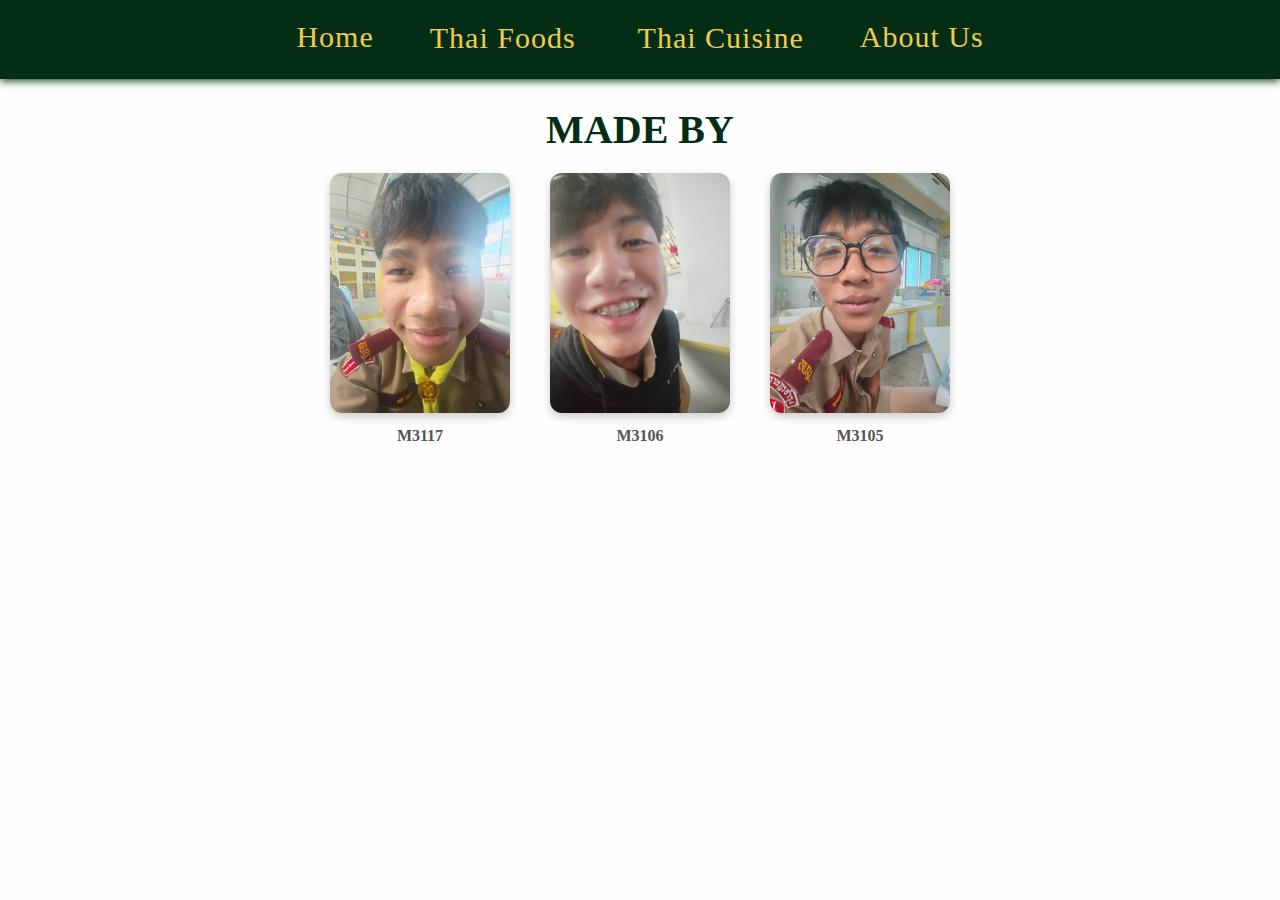
<file: About.html>
<!DOCTYPE html>
<html lang="en">
<head>
    <meta charset="UTF-8">
    <meta name="viewport" content="width=device-width, initial-scale=1.0">
    <title>About Us</title>
    <link rel="stylesheet" href="Thai food.css">
</head>
<body>

    <!-- Navigation -->
    <nav>
        <ul>
            <li><a href="index.html">Home</a></li>
            
            <div class="dropdown">
                <button class="dropbtn">Thai Foods</button>
                <div class="dropdown-content">
                    <a href="desserts.html">Thai Desserts</a>
                    <a href="Regional food.html">Regional Food</a>
                    <a href="street.html">Street Food</a>
                    <a href="ingredient.html">Thai Ingredients</a>
                    <a href="sauce.html">Thai Sauce</a>
                </div>
            </div>

            <div class="dropdown">
                <button class="dropbtn">Thai Cuisine</button>
                <div class="dropdown-content">
                    <a href="famous res.html">Famous Restaurants in Thailand</a>
                    <a href="streetspot.html">Street Food Spots</a>
                    <a href="abroad.html">Thai Restaurants Abroad</a>
                    <a href="famous chef.html">Famous Thai Chefs</a>
                    <a href="events.html">Events</a>
                </div>
            </div>

            <li><a href="About.html">About Us</a></li>
        </ul>
    </nav>

    <!-- Content -->
    <section class="content-about">
        <h1>Made By</h1>
        <div class="gallery">
            <div class="col">
                <img src="ton.jpg" alt="Ton">
                <p>M3117</p>
            </div>
            <div class="col">
                <img src="nut.jpg" alt="Nut">
                <p>M3106</p>
            </div>
            <div class="col">
                <img src="sun.jpg" alt="Sun">
                <p>M3105</p>
            </div>
        </div>
    </section>

</body>
</html>
</file>
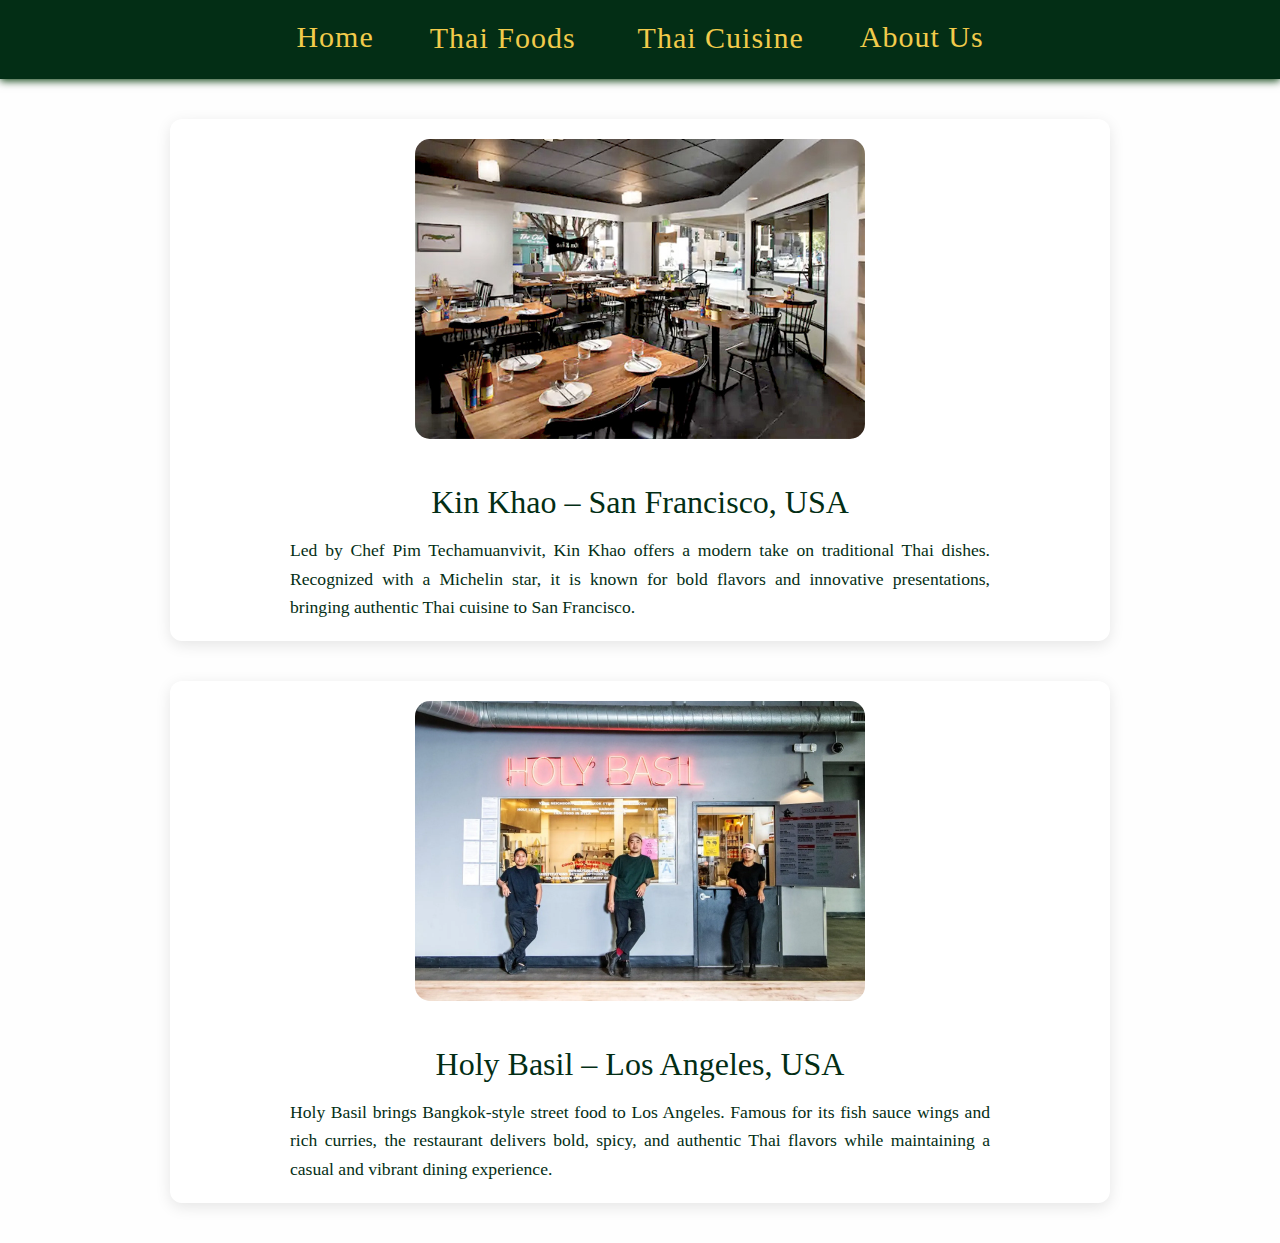
<file: abroad.html>
<!DOCTYPE html>
<html lang="en">
<head>
    <meta charset="UTF-8">
    <meta name="viewport" content="width=device-width, initial-scale=1.0">
    <title>Thai Restaurants Abroad</title>
    <link rel="stylesheet" href="Thai food.css">
</head>

    <!-- Navigation -->
    <nav>
        <ul>
            <li><a href="index.html">Home</a></li>
            
            <div class="dropdown">
                <button class="dropbtn">Thai Foods</button>
                <div class="dropdown-content">
                    <a href="desserts.html">Thai Desserts</a>
                    <a href="Regional food.html">Regional Food</a>
                    <a href="street.html">Street Food</a>
                    <a href="ingredient.html">Thai Ingredients</a>
                    <a href="sauce.html">Thai Sauce</a>
                </div>
            </div>

            <div class="dropdown">
                <button class="dropbtn">Thai Cuisine</button>
                <div class="dropdown-content">
                    <a href="famous res.html">Famous Restaurants in Thailand</a>
                    <a href="streetspot.html">Street Food Spots</a>
                    <a href="abroad.html">Thai Restaurants Abroad</a>
                    <a href="famous chef.html">Famous Thai Chefs</a>
                    <a href="events.html">Events</a>
                </div>
            </div>

            <li><a href="About.html">About Us</a></li>
        </ul>
    </nav>

    <div class="aboard-card">
        <img src="kin.jpg" alt="Kin Khao – San Francisco">
        <h1>Kin Khao – San Francisco, USA</h1>
        <p>Led by Chef Pim Techamuanvivit, Kin Khao offers a modern take on traditional Thai dishes. Recognized with a Michelin star, it is known for bold flavors and innovative presentations, bringing authentic Thai cuisine to San Francisco.</p>
    </div>

    <div class="aboard-card">
        <img src="holybasil.webp" alt="Holy Basil – Los Angeles">
        <h1>Holy Basil – Los Angeles, USA</h1>
        <p>Holy Basil brings Bangkok-style street food to Los Angeles. Famous for its fish sauce wings and rich curries, the restaurant delivers bold, spicy, and authentic Thai flavors while maintaining a casual and vibrant dining experience.</p>
    </div>

</body>
</html>
</file>
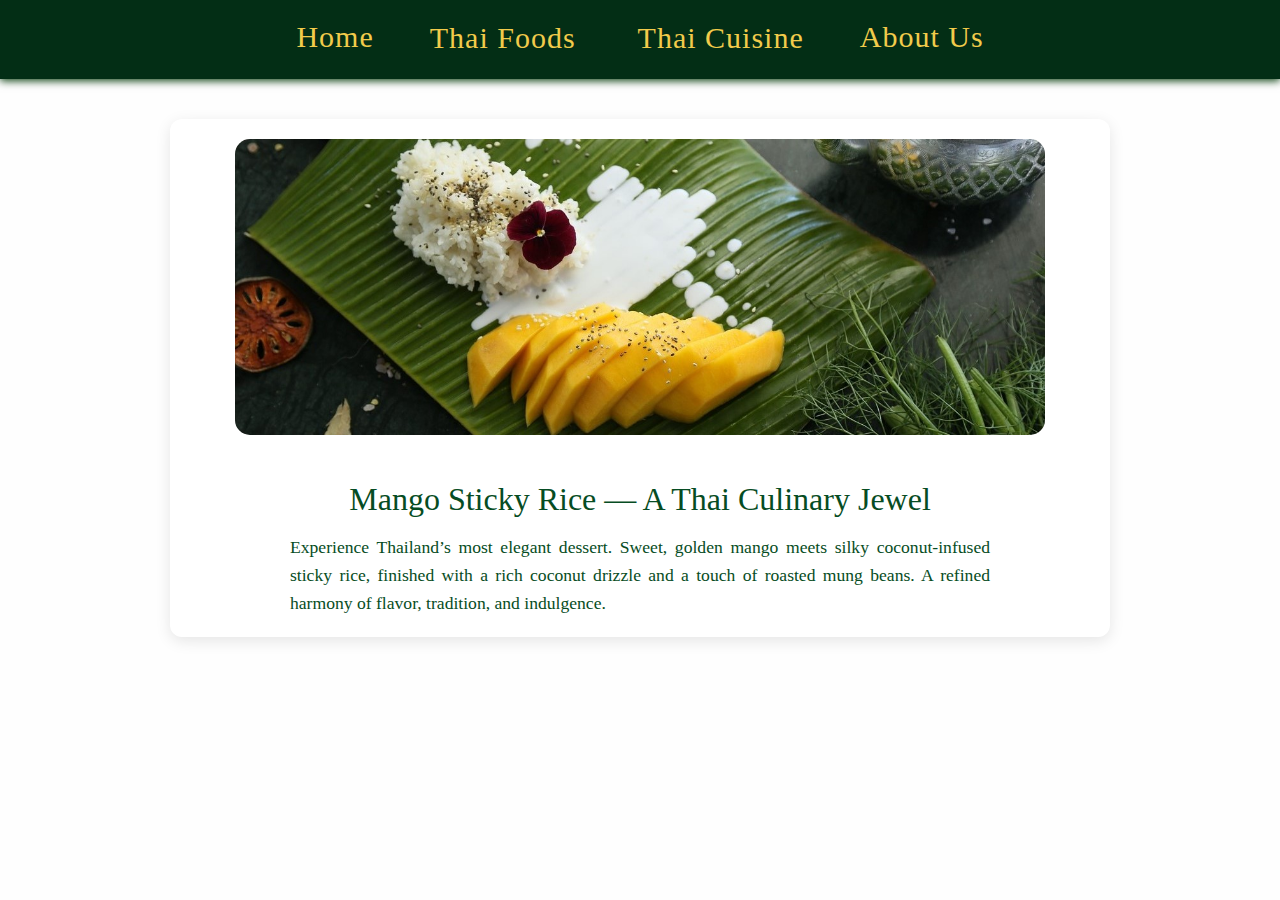
<file: desserts.html>
<!DOCTYPE html>
<html lang="en">
<head>
    <meta charset="UTF-8">
    <meta name="viewport" content="width=device-width, initial-scale=1.0">
    <title>Thai Desserts</title>
    <link rel="stylesheet" href="Thai food.css">
</head>
<body>
    <!-- Navigation -->
    <nav>
        <ul>
            <li><a href="Home.html">Home</a></li>
            
            <div class="dropdown">
                <button class="dropbtn">Thai Foods</button>
                <div class="dropdown-content">
                    <a href="desserts.html">Thai Desserts</a>
                    <a href="Regional food.html">Regional Food</a>
                    <a href="street.html">Street Food</a>
                    <a href="ingredient.html">Thai Ingredients</a>
                    <a href="sauce.html">Thai Sauce</a>
                </div>
            </div>

            <div class="dropdown">
                <button class="dropbtn">Thai Cuisine</button>
                <div class="dropdown-content">
                    <a href="famous res.html">Famous Restaurants in Thailand</a>
                    <a href="street.html">Street Food Spots</a>
                    <a href="abroad.html">Thai Restaurants Abroad</a>
                    <a href="famous chef.html">Famous Thai Chefs</a>
                    <a href="events.html">Events</a>
                </div>
            </div>

            <li><a href="About.html">About Us</a></li>
        </ul>
    </nav>

<div class="dessert">
  <img src="mango.jpg" alt="Mango Sticky Rice">
  <h1>Mango Sticky Rice — A Thai Culinary Jewel</h1>
  <p>Experience Thailand’s most elegant dessert. Sweet, golden mango meets silky coconut-infused sticky rice, finished with a rich coconut drizzle and a touch of roasted mung beans. A refined harmony of flavor, tradition, and indulgence.</p>
</div>

</body>
</html>
</file>
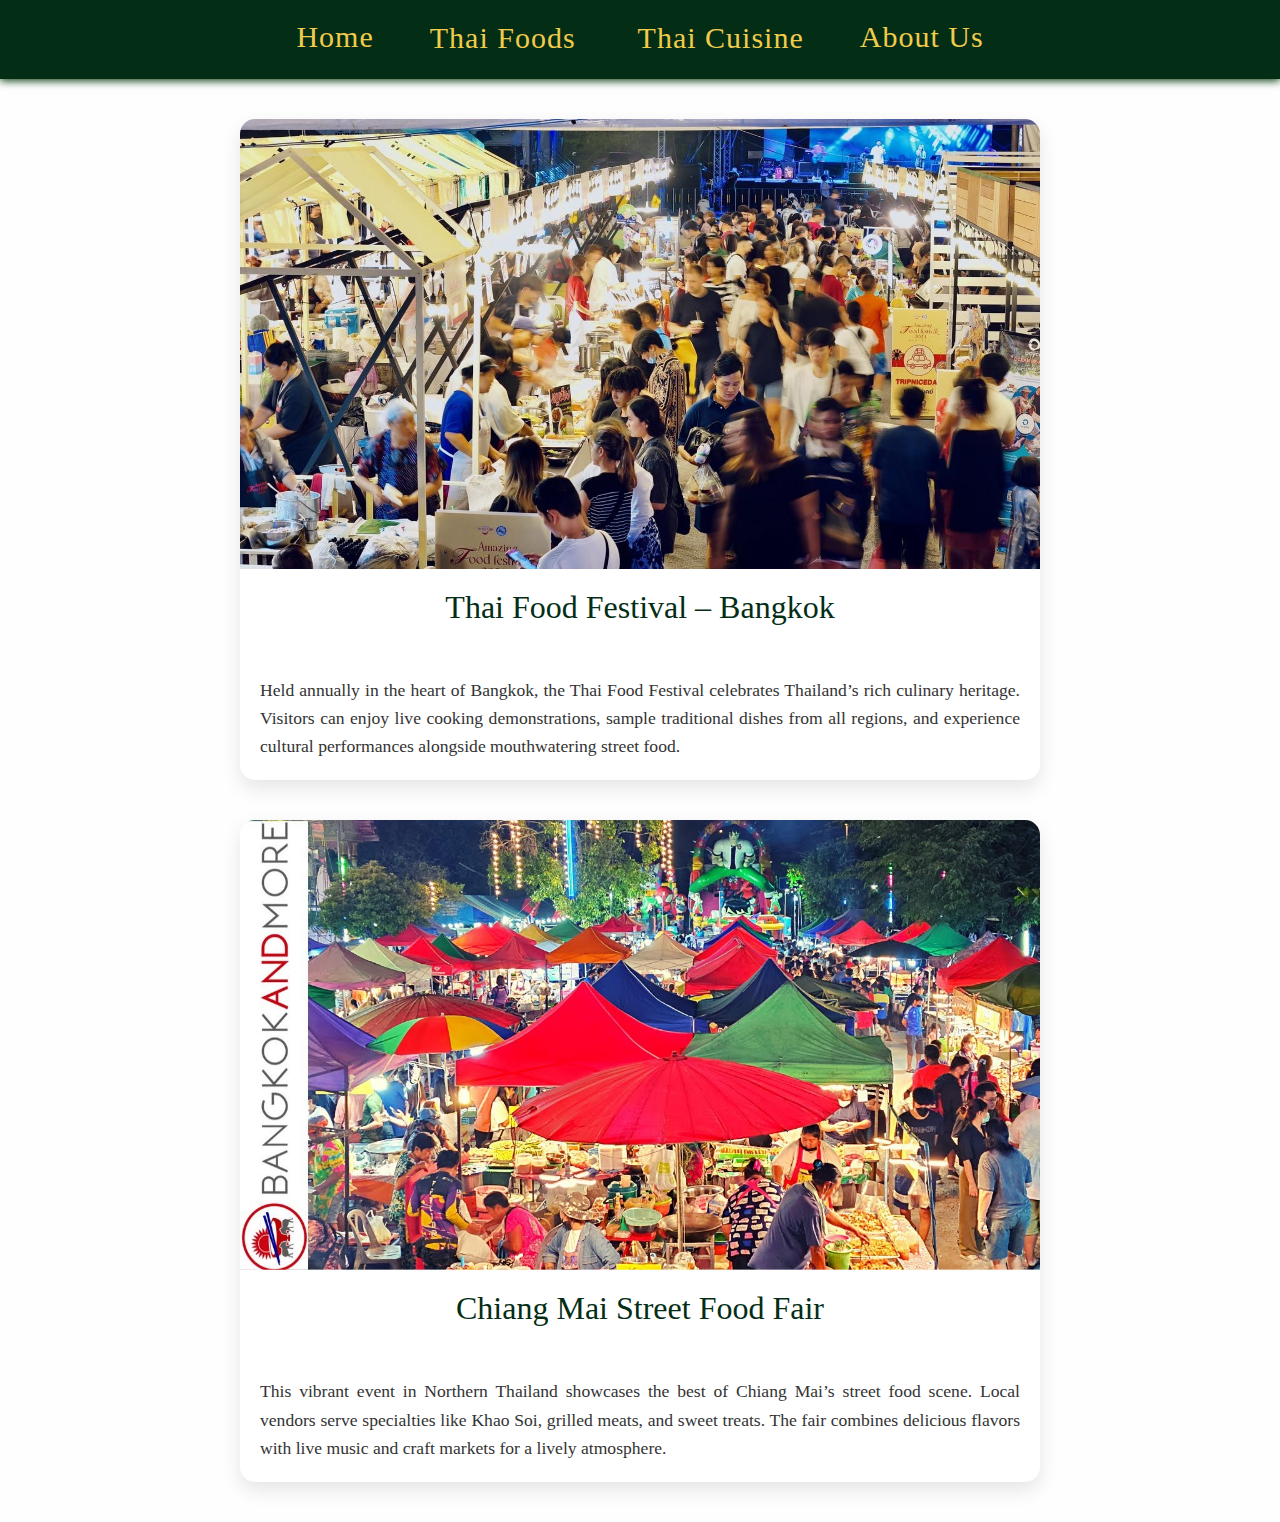
<file: events.html>
<!DOCTYPE html>
<html lang="en">
<head>
    <meta charset="UTF-8">
    <meta name="viewport" content="width=device-width, initial-scale=1.0">
    <title>Events</title>
    <link rel="stylesheet" href="Thai food.css">
</head>

    <!-- Navigation -->
    <nav>
        <ul>
            <li><a href="Home.html">Home</a></li>
            
            <div class="dropdown">
                <button class="dropbtn">Thai Foods</button>
                <div class="dropdown-content">
                    <a href="desserts.html">Thai Desserts</a>
                    <a href="Regional food.html">Regional Food</a>
                    <a href="street.html">Street Food</a>
                    <a href="ingredient.html">Thai Ingredients</a>
                    <a href="sauce.html">Thai Sauce</a>
                </div>
            </div>

            <div class="dropdown">
                <button class="dropbtn">Thai Cuisine</button>
                <div class="dropdown-content">
                    <a href="famous res.html">Famous Restaurants in Thailand</a>
                    <a href="streetspot.html">Street Food Spots</a>
                    <a href="abroad.html">Thai Restaurants Abroad</a>
                    <a href="famous chef.html">Famous Thai Chefs</a>
                    <a href="events.html">Events</a>
                </div>
            </div>

            <li><a href="About.html">About Us</a></li>
        </ul>
    </nav>

    <div class="event-card">
       <img src="bank.jpg" alt="Thai Food Festival Bangkok">
       <h1>Thai Food Festival – Bangkok</h1>
       <p>Held annually in the heart of Bangkok, the Thai Food Festival celebrates Thailand’s rich culinary heritage. Visitors can enjoy live cooking demonstrations, sample traditional dishes from all regions, and experience cultural performances alongside mouthwatering street food.</p>
    </div>

    <div class="event-card">
        <img src="mai.jpg" alt="Chiang Mai Street Food Fair">
        <h1>Chiang Mai Street Food Fair</h1>
        <p>This vibrant event in Northern Thailand showcases the best of Chiang Mai’s street food scene. Local vendors serve specialties like Khao Soi, grilled meats, and sweet treats. The fair combines delicious flavors with live music and craft markets for a lively atmosphere.</p>
    </div>


</body>
</html>
</file>
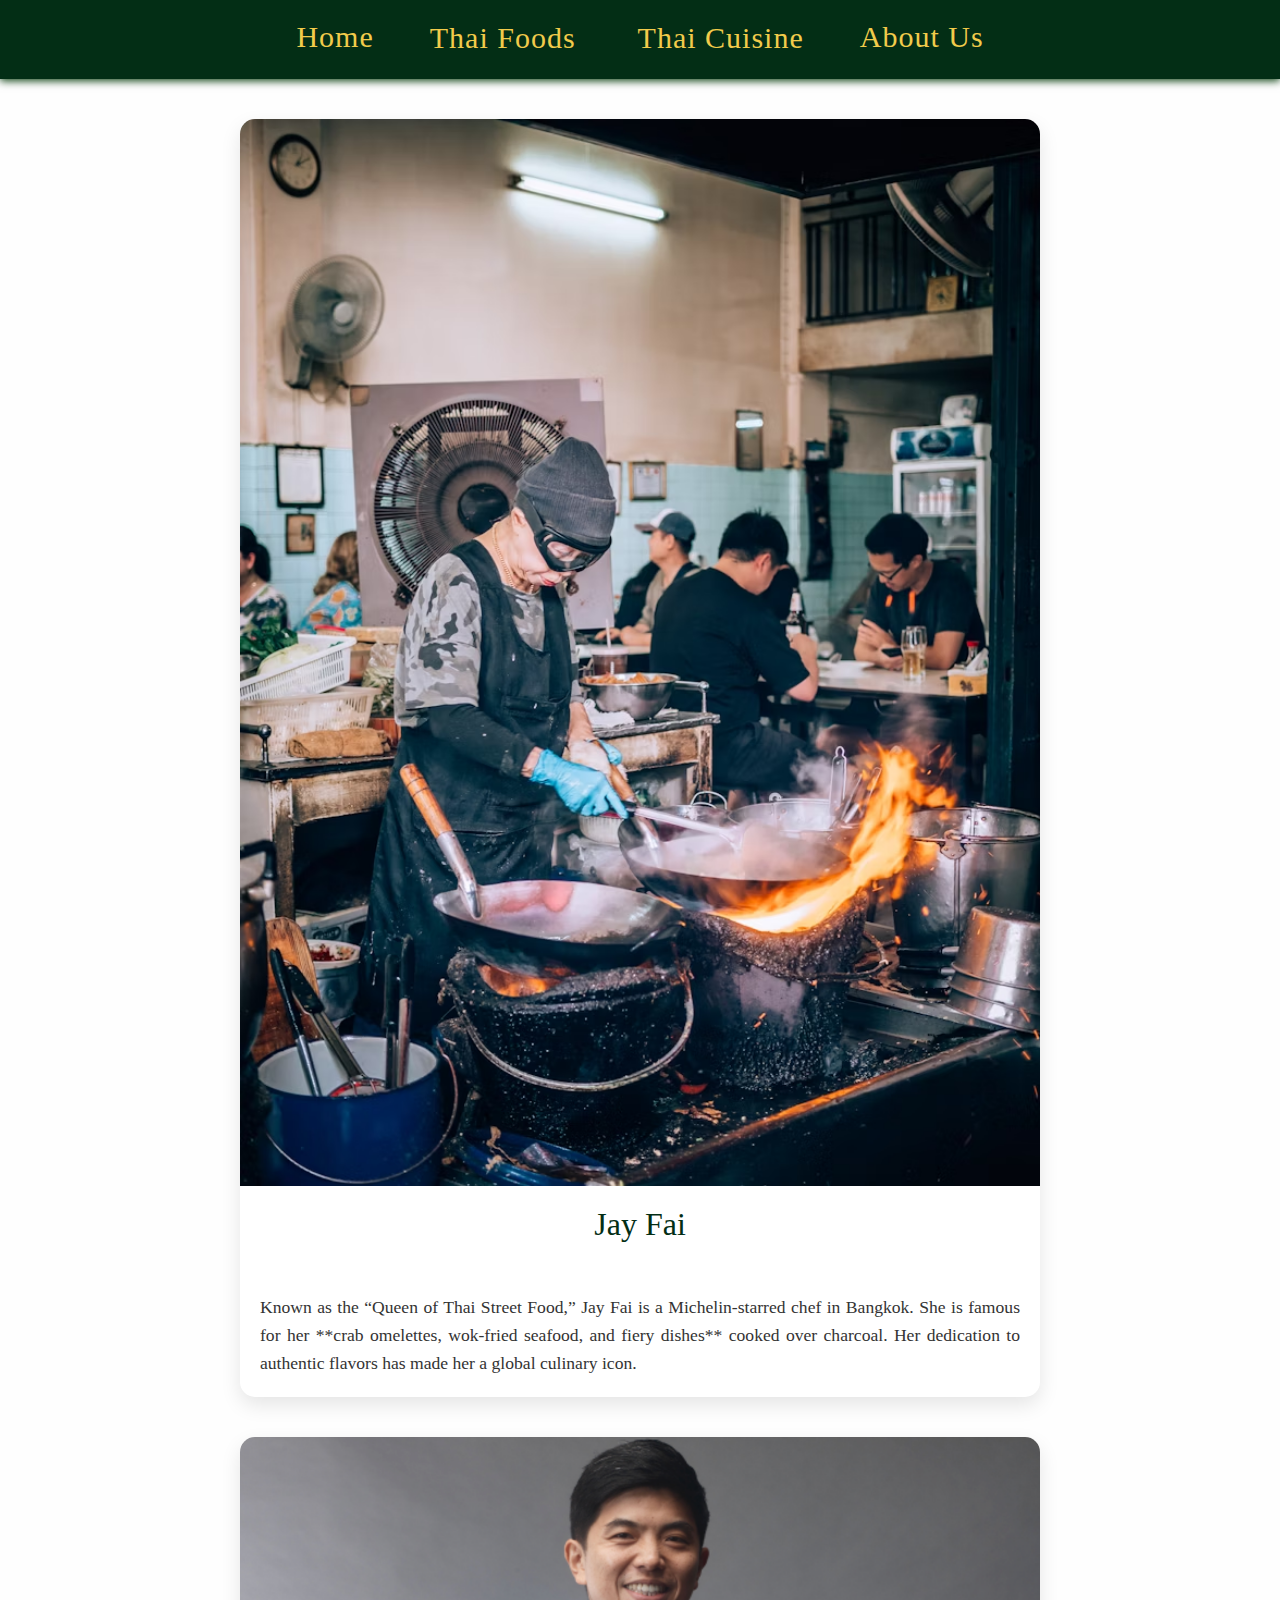
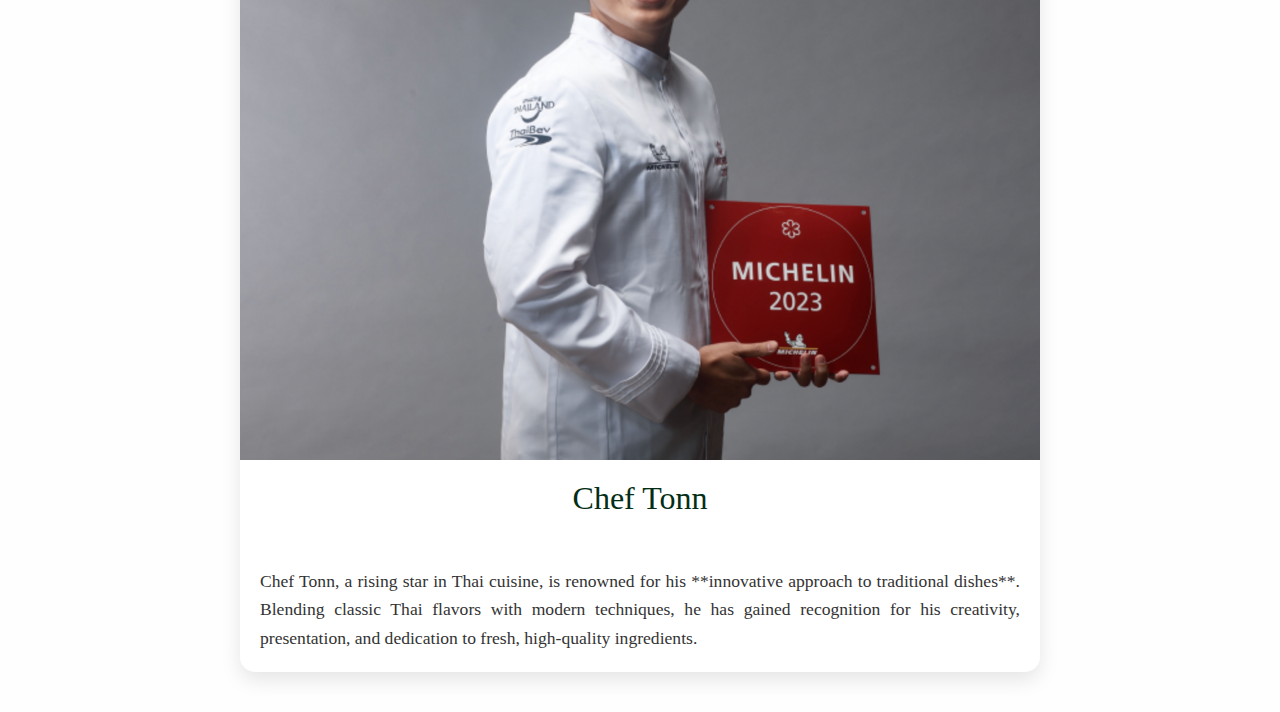
<file: famous chef.html>
<!DOCTYPE html>
<html lang="en">
<head>
    <meta charset="UTF-8">
    <meta name="viewport" content="width=device-width, initial-scale=1.0">
    <title>Famous Thai Chefs</title>
    <link rel="stylesheet" href="Thai food.css">
</head>

    <!-- Navigation -->
    <nav>
        <ul>
            <li><a href="index.html">Home</a></li>
            
            <div class="dropdown">
                <button class="dropbtn">Thai Foods</button>
                <div class="dropdown-content">
                    <a href="desserts.html">Thai Desserts</a>
                    <a href="Regional food.html">Regional Food</a>
                    <a href="street.html">Street Food</a>
                    <a href="ingredient.html">Thai Ingredients</a>
                    <a href="sauce.html">Thai Sauce</a>
                </div>
            </div>

            <div class="dropdown">
                <button class="dropbtn">Thai Cuisine</button>
                <div class="dropdown-content">
                    <a href="famous res.html">Famous Restaurants in Thailand</a>
                    <a href="street.html">Street Food Spots</a>
                    <a href="abroad.html">Thai Restaurants Abroad</a>
                    <a href="famous chef.html">Famous Thai Chefs</a>
                    <a href="events.html">Events</a>
                </div>
            </div>

            <li><a href="About.html">About Us</a></li>
        </ul>
    </nav>

    <div class="chef-card">
        <img src="4000 fai.avif" alt="Jay Fai">
        <h1>Jay Fai</h1>
        <p>Known as the “Queen of Thai Street Food,” Jay Fai is a Michelin-starred chef in Bangkok. She is famous for her **crab omelettes, wok-fried seafood, and fiery dishes** cooked over charcoal. Her dedication to authentic flavors has made her a global culinary icon.</p>
    </div>

    <div class="chef-card">
        <img src="tonn.png" alt="Chef Tonn">
        <h1>Chef Tonn</h1>
        <p>Chef Tonn, a rising star in Thai cuisine, is renowned for his **innovative approach to traditional dishes**. Blending classic Thai flavors with modern techniques, he has gained recognition for his creativity, presentation, and dedication to fresh, high-quality ingredients.</p>
    </div>

</body>
</html>
</file>
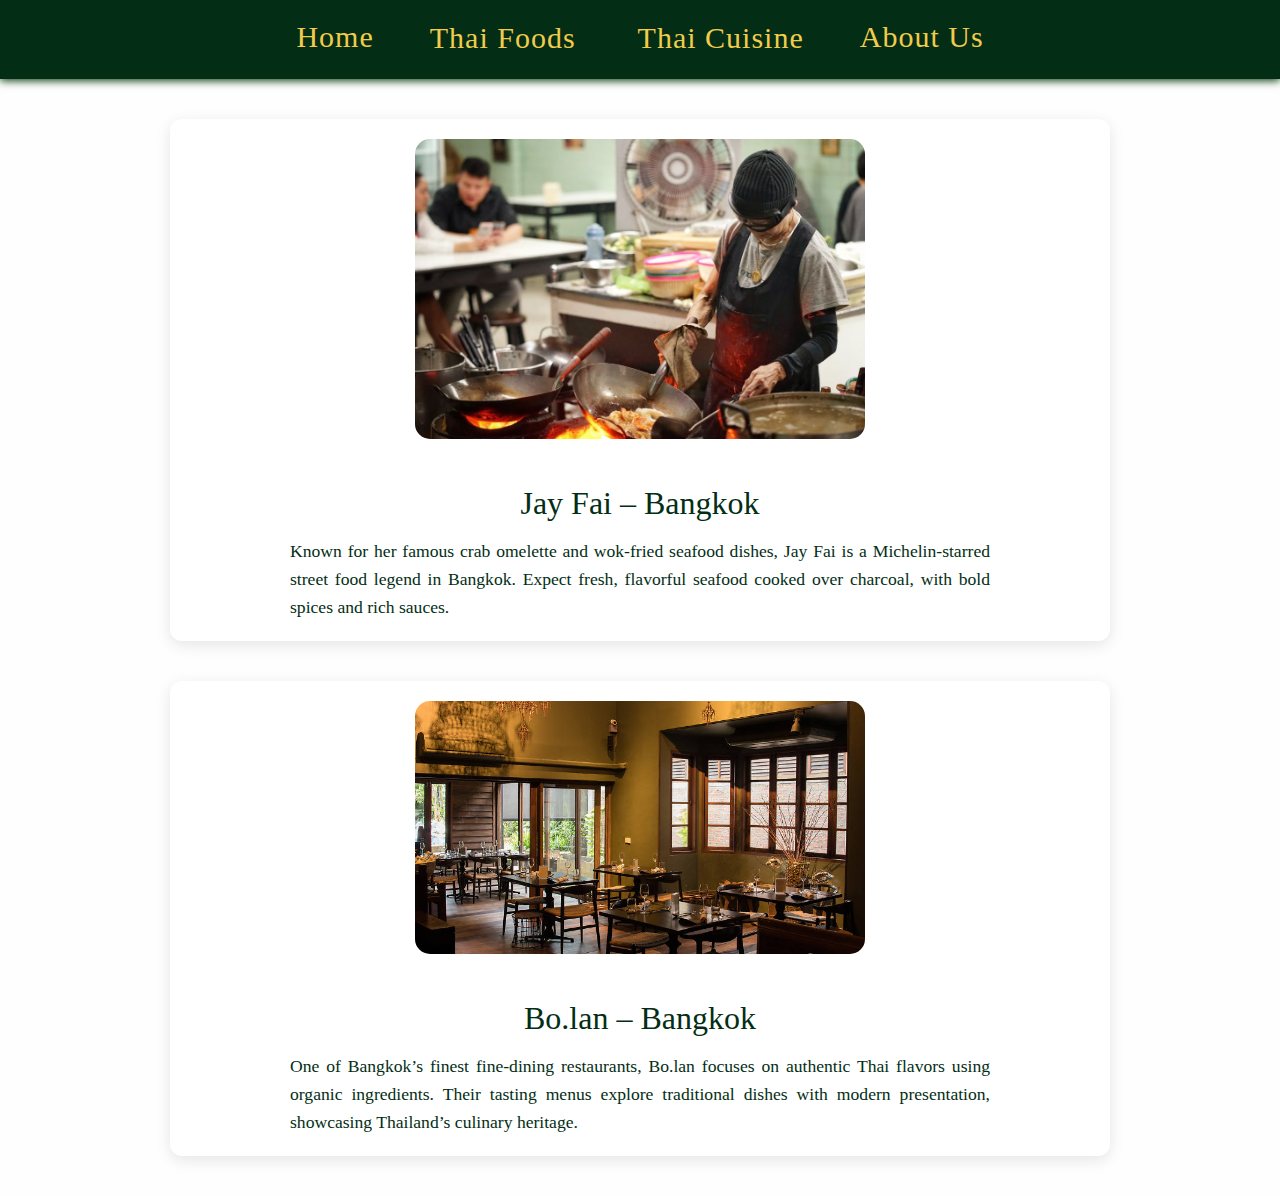
<file: famous res.html>
<!DOCTYPE html>
<html lang="en">
<head>
    <meta charset="UTF-8">
    <meta name="viewport" content="width=device-width, initial-scale=1.0">
    <title>Famous Restaurants in Thailand</title>
    <link rel="stylesheet" href="Thai food.css">
</head>

    <!-- Navigation -->
    <nav>
        <ul>
            <li><a href="index.html">Home</a></li>
            
            <div class="dropdown">
                <button class="dropbtn">Thai Foods</button>
                <div class="dropdown-content">
                    <a href="desserts.html">Thai Desserts</a>
                    <a href="Regional food.html">Regional Food</a>
                    <a href="street.html">Street Food</a>
                    <a href="ingredient.html">Thai Ingredients</a>
                    <a href="sauce.html">Thai Sauce</a>
                </div>
            </div>

            <div class="dropdown">
                <button class="dropbtn">Thai Cuisine</button>
                <div class="dropdown-content">
                    <a href="famous res.html">Famous Restaurants in Thailand</a>
                    <a href="streetspot.html">Street Food Spots</a>
                    <a href="abroad.html">Thai Restaurants Abroad</a>
                    <a href="famous chef.html">Famous Thai Chefs</a>
                    <a href="events.html">Events</a>
                </div>
            </div>

            <li><a href="About.html">About Us</a></li>
        </ul>
    </nav>

    <div class="restaurant-card">
       <img src="jayfai.jpeg" alt="Jay Fai Restaurant Bangkok">
       <h1>Jay Fai – Bangkok</h1>
       <p>Known for her famous crab omelette and wok-fried seafood dishes, Jay Fai is a Michelin-starred street food legend in Bangkok. Expect fresh, flavorful seafood cooked over charcoal, with bold spices and rich sauces.</p>
    </div>

    <div class="restaurant-card">
       <img src="bolan.jpg" alt="Bo.lan Restaurant Bangkok">
       <h1>Bo.lan – Bangkok</h1>
       <p>One of Bangkok’s finest fine-dining restaurants, Bo.lan focuses on authentic Thai flavors using organic ingredients. Their tasting menus explore traditional dishes with modern presentation, showcasing Thailand’s culinary heritage.</p>
    </div>
</body>
</html>
</file>
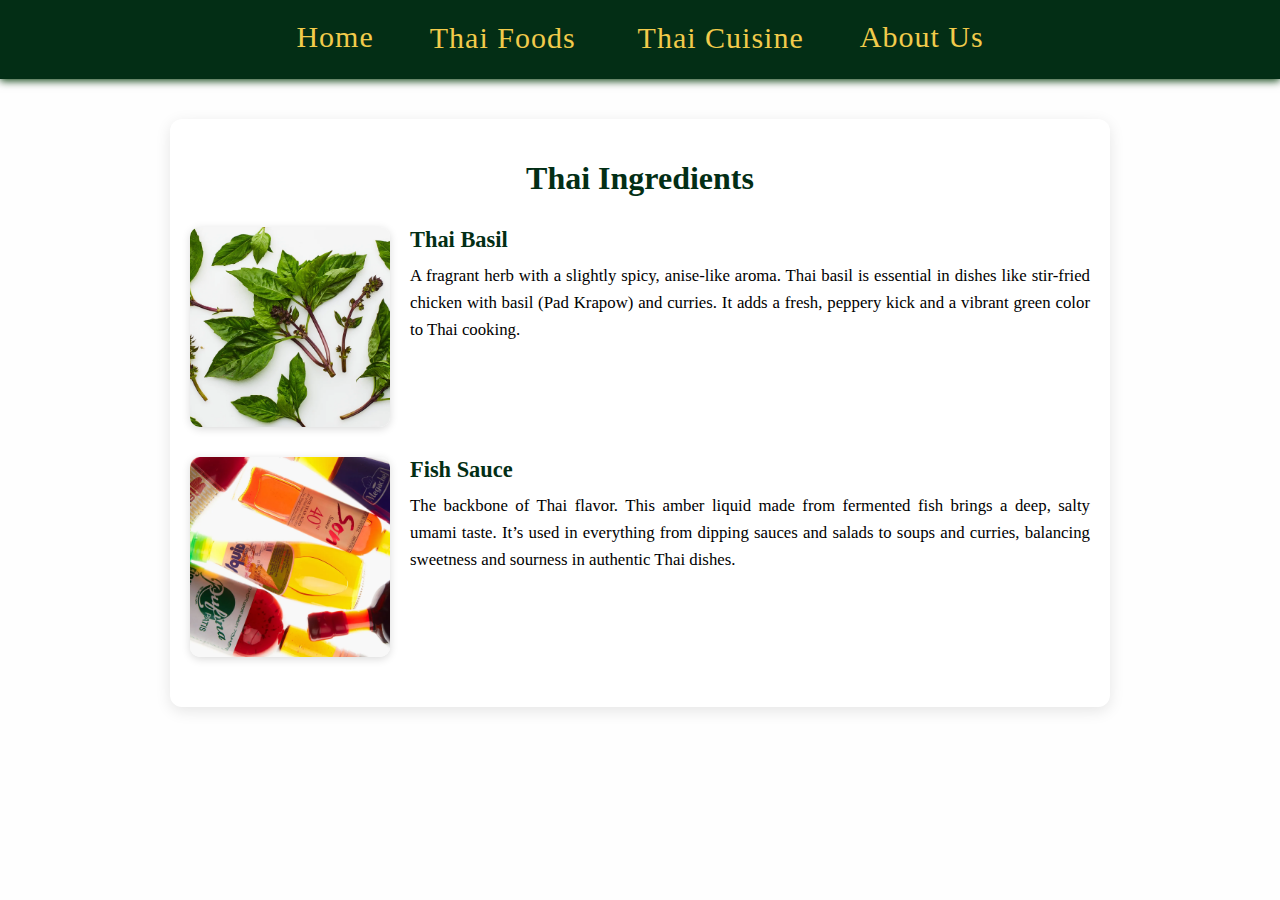
<file: ingredient.html>
<!DOCTYPE html>
<html lang="en">
<head>
    <meta charset="UTF-8">
    <meta name="viewport" content="width=device-width, initial-scale=1.0">
    <title>Thai Ingredients</title>
    <link rel="stylesheet" href="Thai food.css">
</head>

    <!-- Navigation -->
    <nav>
        <ul>
            <li><a href="index.html">Home</a></li>
            
            <div class="dropdown">
                <button class="dropbtn">Thai Foods</button>
                <div class="dropdown-content">
                    <a href="desserts.html">Thai Desserts</a>
                    <a href="Regional food.html">Regional Food</a>
                    <a href="street.html">Street Food</a>
                    <a href="ingredient.html">Thai Ingredients</a>
                    <a href="sauce.html">Thai Sauce</a>
                </div>
            </div>

            <div class="dropdown">
                <button class="dropbtn">Thai Cuisine</button>
                <div class="dropdown-content">
                    <a href="famous res.html">Famous Restaurants in Thailand</a>
                    <a href="street.html">Street Food Spots</a>
                    <a href="abroad.html">Thai Restaurants Abroad</a>
                    <a href="famous chef.html">Famous Thai Chefs</a>
                    <a href="events.html">Events</a>
                </div>
            </div>

            <li><a href="About.html">About Us</a></li>
        </ul>
    </nav>
    

  <div class="ingredients">
    <h1>Thai Ingredients</h1>

    <div class="ingredient">
      <img src="basil.webp" alt="Thai Basil">
      <div class="ingredient-text">
        <h2>Thai Basil</h2>
        <p>A fragrant herb with a slightly spicy, anise-like aroma. Thai basil is essential in dishes like stir-fried chicken with basil (Pad Krapow) and curries. It adds a fresh, peppery kick and a vibrant green color to Thai cooking.</p>
      </div>
    </div>

    <div class="ingredient">
      <img src="fish.webp" alt="Fish Sauce">
      <div class="ingredient-text">
        <h2>Fish Sauce</h2>
        <p>The backbone of Thai flavor. This amber liquid made from fermented fish brings a deep, salty umami taste. It’s used in everything from dipping sauces and salads to soups and curries, balancing sweetness and sourness in authentic Thai dishes.</p>
      </div>
    </div>

  </div>

</body>
</html>
</file>
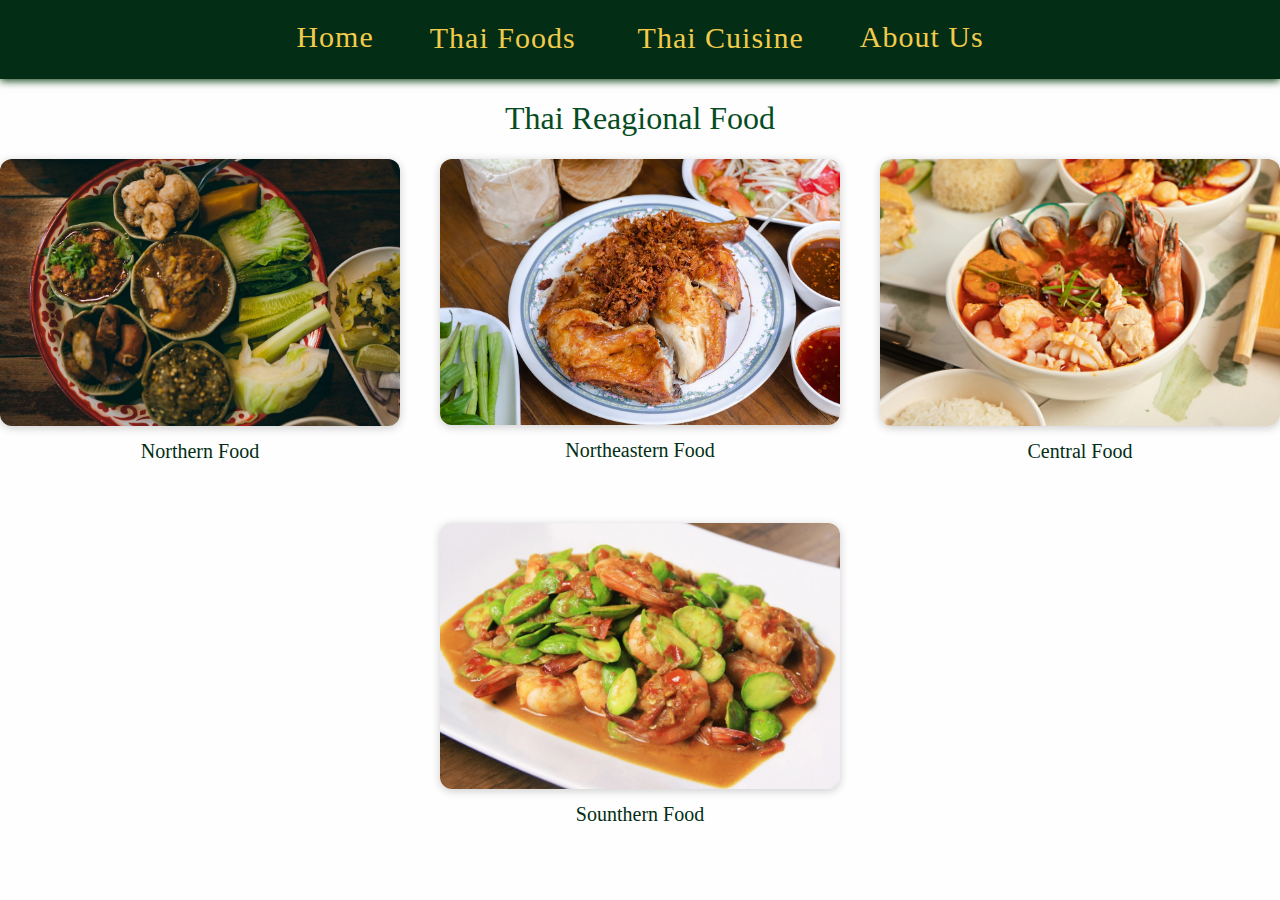
<file: Regional food.html>
<!DOCTYPE html>
<html lang="en">
<head>
    <meta charset="UTF-8">
    <meta name="viewport" content="width=device-width, initial-scale=1.0">
    <title>Regional Food</title>
    <link rel="stylesheet" href="Thai food.css">
</head>
<body>
    <!-- Navigation -->
    <nav>
        <ul>
            <li><a href="index.html">Home</a></li>
            
            <div class="dropdown">
                <button class="dropbtn">Thai Foods</button>
                <div class="dropdown-content">
                    <a href="desserts.html">Thai Desserts</a>
                    <a href="Regional food.html">Regional Food</a>
                    <a href="street.html">Street Food</a>
                    <a href="ingredient.html">Thai Ingredients</a>
                    <a href="sauce.html">Thai Sauce</a>
                </div>
            </div>

            <div class="dropdown">
                <button class="dropbtn">Thai Cuisine</button>
                <div class="dropdown-content">
                    <a href="famous res.html">Famous Restaurants in Thailand</a>
                    <a href="street.html">Street Food Spots</a>
                    <a href="abroad.html">Thai Restaurants Abroad</a>
                    <a href="famous chef.html">Famous Thai Chefs</a>
                    <a href="events.html">Events</a>
                </div>
            </div>

            <li><a href="About.html">About Us</a></li>
        </ul>
    </nav>


    <div class="regional">
        <h1>Thai Reagional Food</h1>
        <div class="repic">
            <div class="rcol">
                <img src="north.avif" alt="">
                <p>Northern Food</p>
            </div>
            <div class="rcol">
                <img src="issan.avif"alt="">
                <p>Northeastern Food</p>
            </div>
            <div class="rcol">
                <img src="tomyum.jpg" alt="">
                <p>Central Food</p>
            </div>
            <div class="rcol">
                <img src="sounth.webp" alt="">
                <p>Sounthern Food</p>
            </div>
    </div>
    



</body>
</html>
</file>
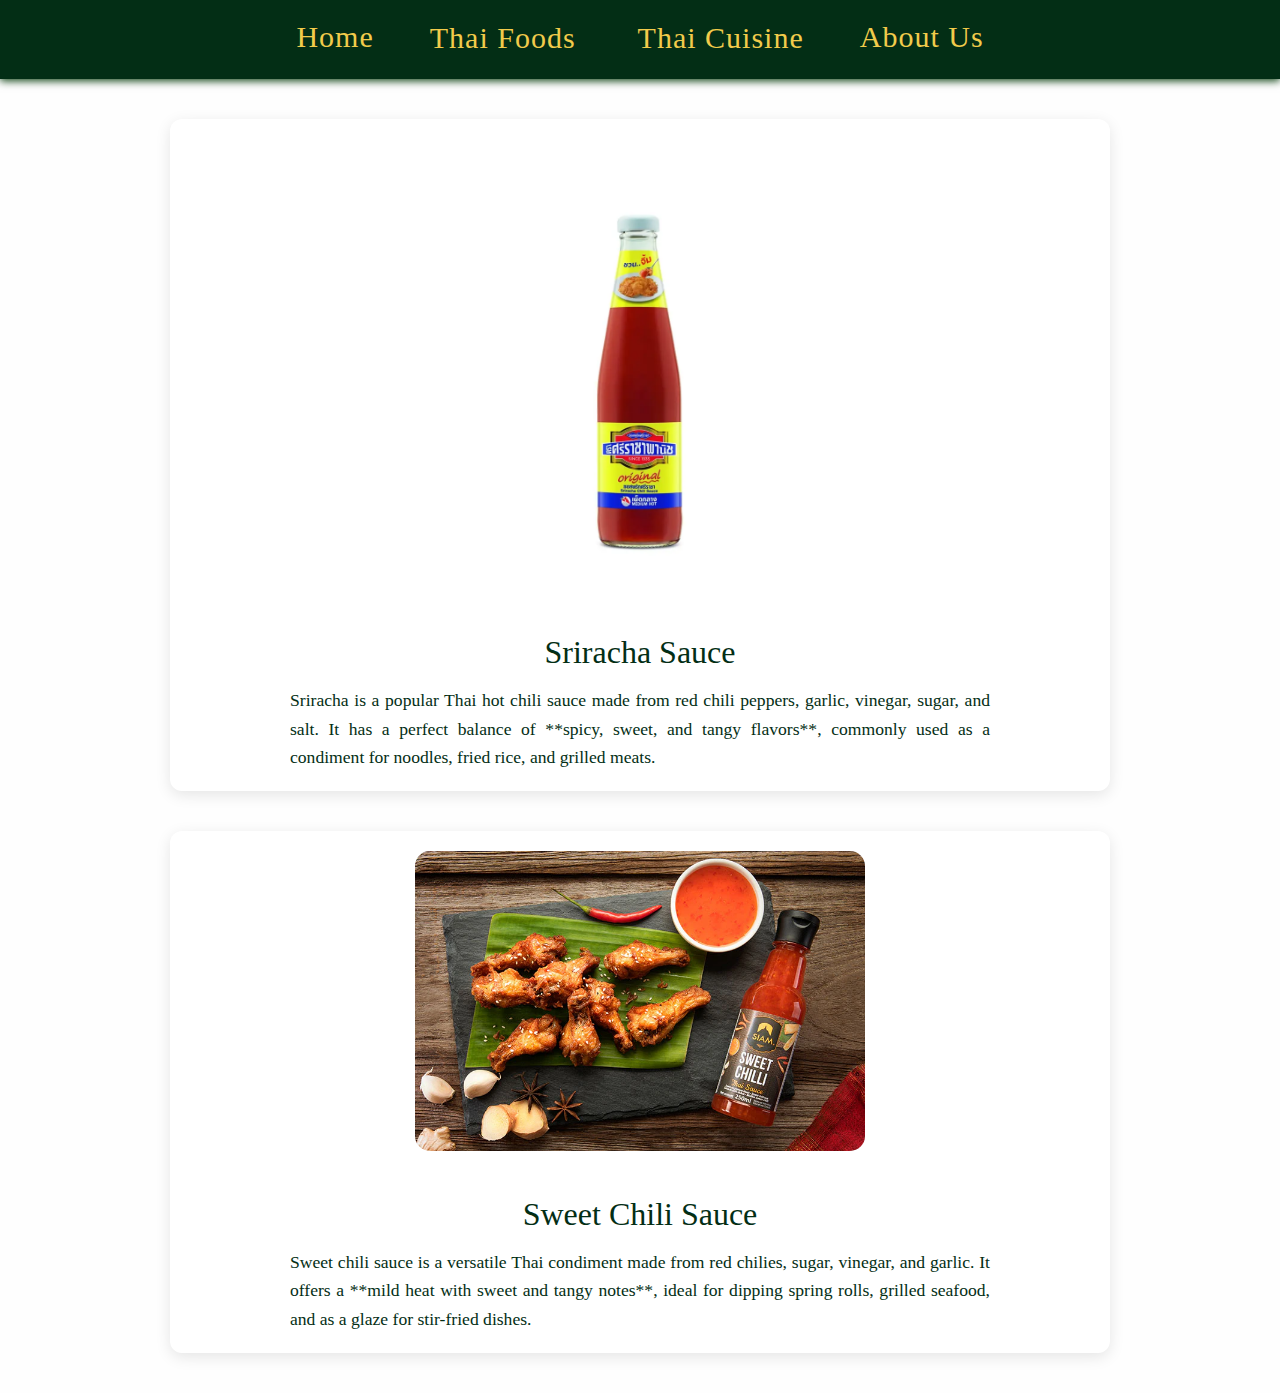
<file: sauce.html>
<!DOCTYPE html>
<html lang="en">
<head>
    <meta charset="UTF-8">
    <meta name="viewport" content="width=device-width, initial-scale=1.0">
    <title>Thai Sauce</title>
    <link rel="stylesheet" href="Thai food.css">
</head>

    <!-- Navigation -->
    <nav>
        <ul>
            <li><a href="index.html">Home</a></li>
            
            <div class="dropdown">
                <button class="dropbtn">Thai Foods</button>
                <div class="dropdown-content">
                    <a href="desserts.html">Thai Desserts</a>
                    <a href="Regional food.html">Regional Food</a>
                    <a href="street.html">Street Food</a>
                    <a href="ingredient.html">Thai Ingredients</a>
                    <a href="sauce.html">Thai Sauce</a>
                </div>
            </div>

            <div class="dropdown">
                <button class="dropbtn">Thai Cuisine</button>
                <div class="dropdown-content">
                    <a href="famous res.html">Famous Restaurants in Thailand</a>
                    <a href="streetspot.html">Street Food Spots</a>
                    <a href="abroad.html">Thai Restaurants Abroad</a>
                    <a href="famous chef.html">Famous Thai Chefs</a>
                    <a href="events.html">Events</a>
                </div>
            </div>

            <li><a href="About.html">About Us</a></li>
        </ul>
    </nav>

    <div class="sauce-card">
       <img src="sriracha.webp" alt="Sriracha Sauce">
       <h1>Sriracha Sauce</h1>
       <p>Sriracha is a popular Thai hot chili sauce made from red chili peppers, garlic, vinegar, sugar, and salt. It has a perfect balance of **spicy, sweet, and tangy flavors**, commonly used as a condiment for noodles, fried rice, and grilled meats.</p>
    </div>
    <div class="sauce-card">
      <img src="sweet.webp" alt="Sweet Chili Sauce">
      <h1>Sweet Chili Sauce</h1>
      <p>Sweet chili sauce is a versatile Thai condiment made from red chilies, sugar, vinegar, and garlic. It offers a **mild heat with sweet and tangy notes**, ideal for dipping spring rolls, grilled seafood, and as a glaze for stir-fried dishes.</p>
    </div>


</body>
</html>
</file>
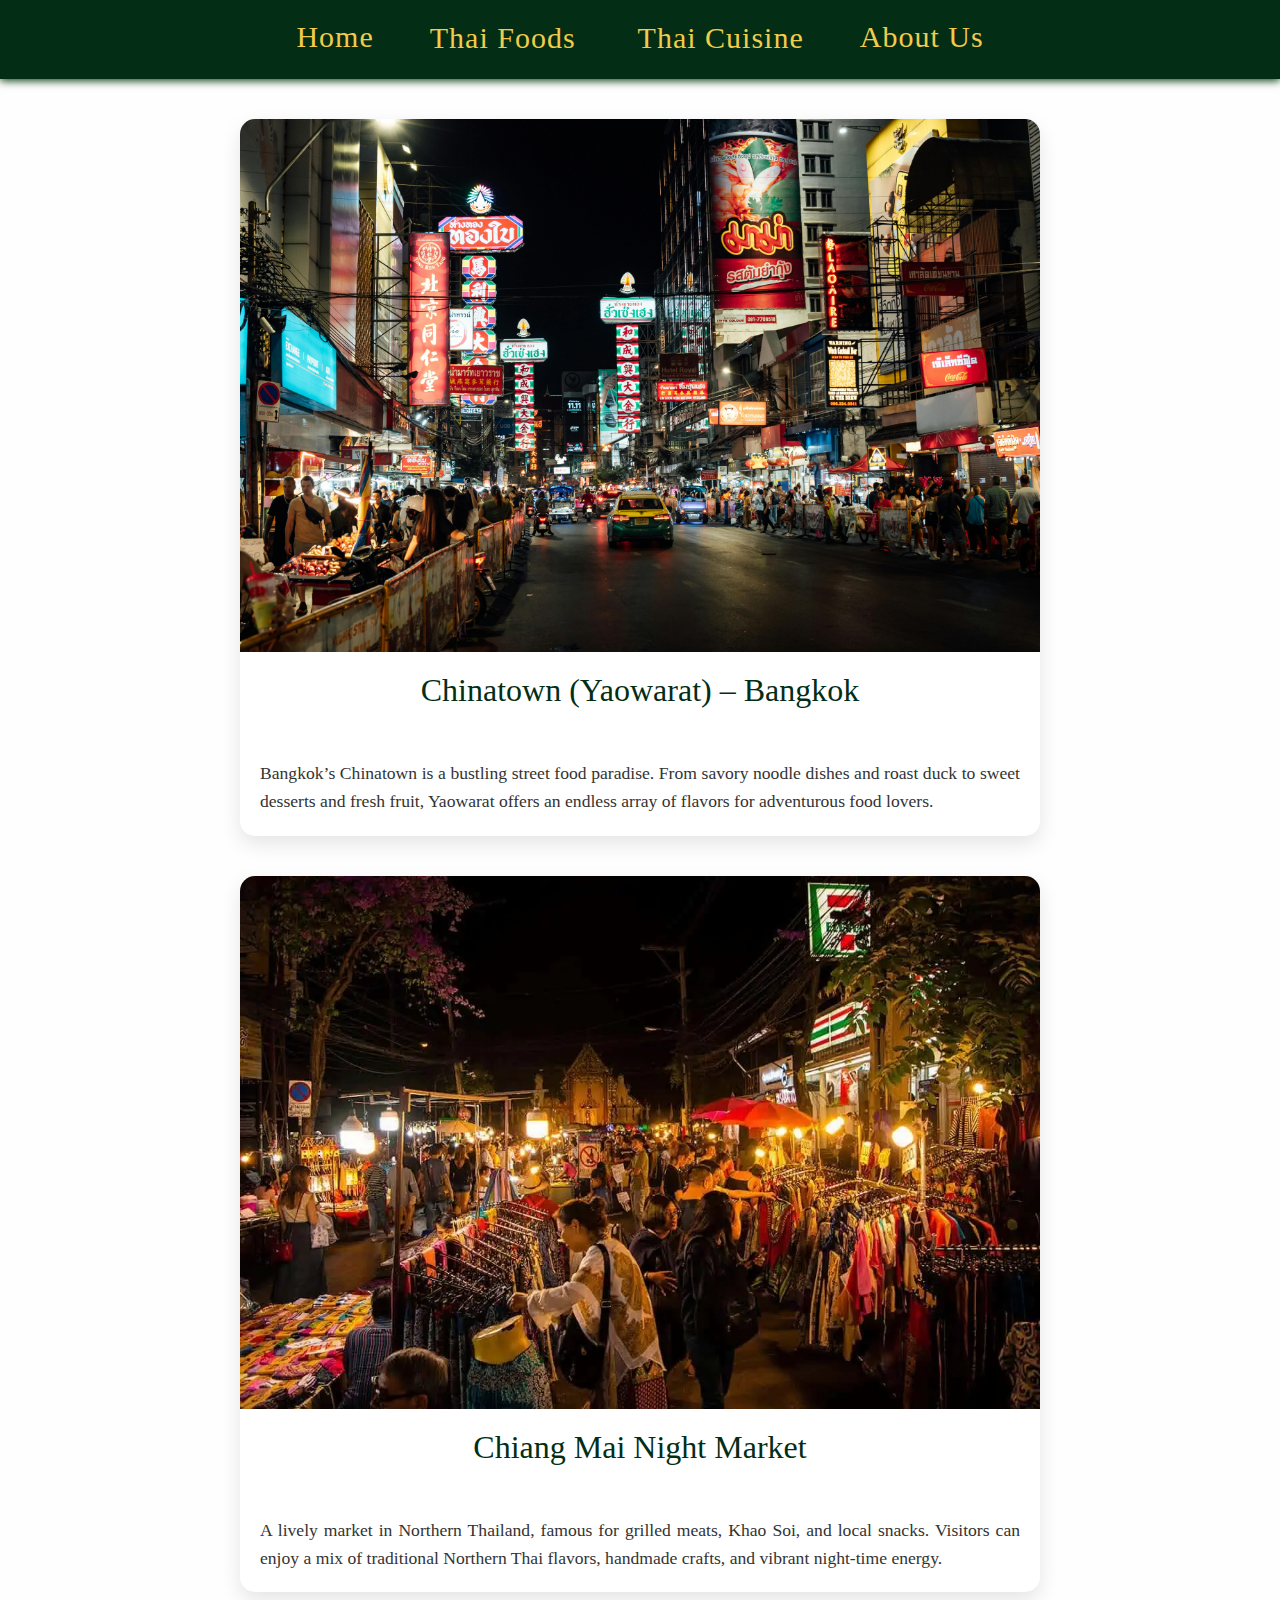
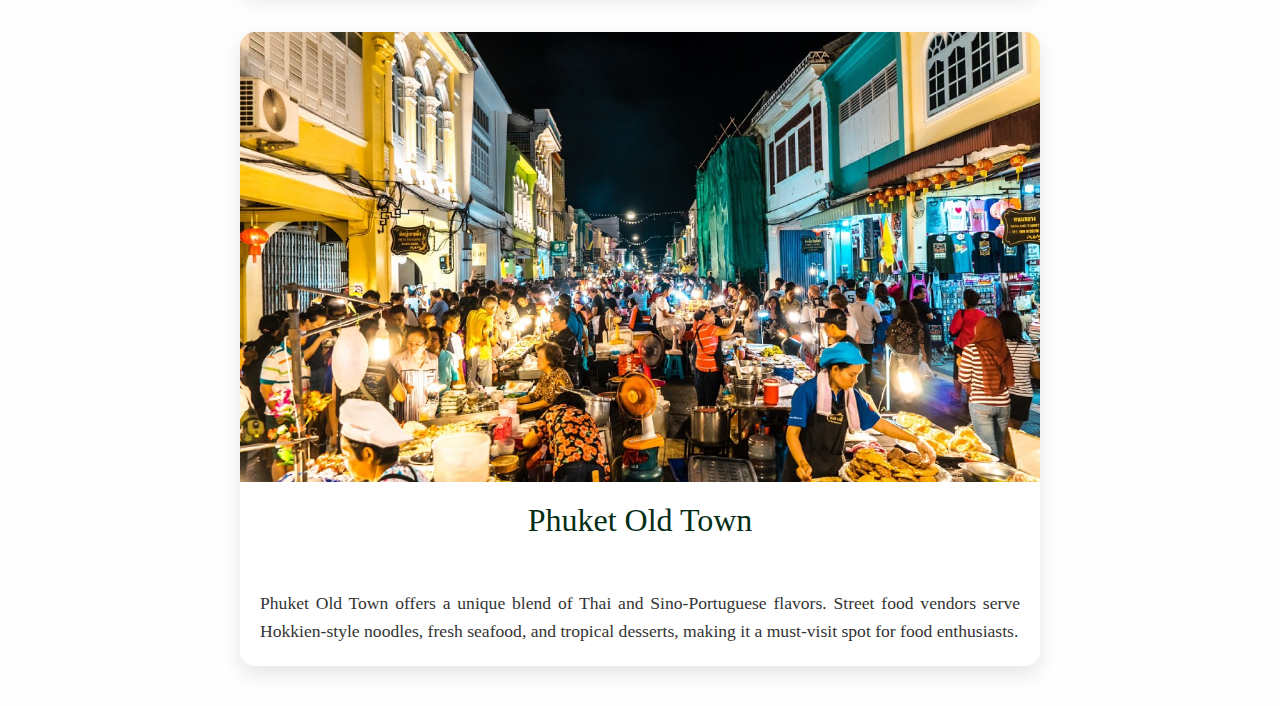
<file: streetspot.html>
<!DOCTYPE html>
<html lang="en">
<head>
    <meta charset="UTF-8">
    <meta name="viewport" content="width=device-width, initial-scale=1.0">
    <title>Events</title>
    <link rel="stylesheet" href="Thai food.css">
</head>

    <!-- Navigation -->
    <nav>
        <ul>
            <li><a href="index.html">Home</a></li>
            
            <div class="dropdown">
                <button class="dropbtn">Thai Foods</button>
                <div class="dropdown-content">
                    <a href="desserts.html">Thai Desserts</a>
                    <a href="Regional food.html">Regional Food</a>
                    <a href="street.html">Street Food</a>
                    <a href="ingredient.html">Thai Ingredients</a>
                    <a href="sauce.html">Thai Sauce</a>
                </div>
            </div>

            <div class="dropdown">
                <button class="dropbtn">Thai Cuisine</button>
                <div class="dropdown-content">
                    <a href="famous res.html">Famous Restaurants in Thailand</a>
                    <a href="streetspot.html">Street Food Spots</a>
                    <a href="abroad.html">Thai Restaurants Abroad</a>
                    <a href="famous chef.html">Famous Thai Chefs</a>
                    <a href="events.html">Events</a>
                </div>
            </div>

            <li><a href="About.html">About Us</a></li>
        </ul>
    </nav>

        <div class="streetfood-card">
            <img src="yaow.jpg" alt="Chinatown Bangkok">
            <h1>Chinatown (Yaowarat) – Bangkok</h1>
            <p>Bangkok’s Chinatown is a bustling street food paradise. From savory noodle dishes and roast duck to sweet desserts and fresh fruit, Yaowarat offers an endless array of flavors for adventurous food lovers.</p>
        </div>
        <div class="streetfood-card">
            <img src="chiang.webp" alt="Chiang Mai Night Market">
            <h1>Chiang Mai Night Market</h1>
            <p>A lively market in Northern Thailand, famous for grilled meats, Khao Soi, and local snacks. Visitors can enjoy a mix of traditional Northern Thai flavors, handmade crafts, and vibrant night-time energy.</p>
        </div>
        <div class="streetfood-card">
        <img src="phu.jpg" alt="Phuket Street Food">
        <h1>Phuket Old Town</h1>
        <p>Phuket Old Town offers a unique blend of Thai and Sino-Portuguese flavors. Street food vendors serve Hokkien-style noodles, fresh seafood, and tropical desserts, making it a must-visit spot for food enthusiasts.</p>
        </div>

</body>
</html>
</file>
<file: Thai food.css>
body {
    margin: 0;
    font-family: 'Merriweather' , serif;
    background-color: #fefefe;
    font-weight: lighter;
    
}

/* Navigation and Dropdown */
nav {
    background-color:#032E15; 
    padding: 20px 40px;
    display: flex;
    justify-content: center;
    box-shadow: 0 2px 8px rgba(2, 57, 6, 0.938);
    margin-bottom: 20px;
}

nav ul {
    list-style: none;
    display: flex;
    gap: 50px;
    margin: 0;
    padding: 0;
}

nav ul li a, 
.dropdown .dropbtn {
    color: #f1cb4b;
    text-decoration: none;
    font-size: 30px;
    font-weight: 600;
    letter-spacing: 1px;
    transition: color 1s, border-bottom 0.3s;
    padding-bottom: 4px;
    background: none;
    border: none;
    cursor: pointer;
    font-family: 'Merriweather' , serif;
    font-weight: lighter;
   
}

nav ul li a:hover,
.dropdown .dropbtn:hover {
    color:#bb9416;
    border-bottom: 2px solid #d3af37;
}

.dropdown {
    position: relative;
   
}

.dropdown-content {
    display: none;
    position: absolute;
    background-color: #fff;
    min-width: 180px;
    box-shadow: 0px 4px 10px rgba(0,0,0,0.2);
    z-index: 1;
    border-radius: 10px;
}

.dropdown-content a {
    color: #032E15;
    padding: 12px 16px;
    text-decoration: none;
    display: block;
    font-size: 18px;
    font-family: 'Merriweather' , serif;
    font-weight: lighter;
    
}

.dropdown-content a:hover {
    background-color: #d3af37;
    color: #fff;
    font-family: 'Merriweather' , serif;
    font-weight: lighter;
    border-radius: 10px;
}

.dropdown:hover .dropdown-content {
    display: block;
}


/*Content Home*/

.home img{
    width: 100%;
    height: 868;
    display: block;
    margin: -20 auto;
}

/*Content desserts*/
  
    .dessert {
    max-width: 900px;
    margin: 40px auto;
    padding: 20px;
    background: #fff;
    border-radius: 12px;
    box-shadow: 0 4px 15px rgba(0,0,0,0.1);
    text-align: center;
  }

  .dessert img {
    width: 90%;
    max-width: auto ;
    height: auto;
    border-radius: 15px;
    margin-bottom: 20px;
  }

  .dessert h1 {
    color: #064c23;
    margin-bottom: 15px;
    font-weight: lighter;
  }

  .dessert p {
    color: #064c23;
    font-weight: lighter;
    font-size: 1.1rem;
    line-height: 1.6;
    text-align: justify;
    margin: 0 auto;
    max-width: 700px;
  }

  @media (max-width: 600px) {
    .dessert img {
      width: 100%;
    }
  }

/* Content Regional */

.regional h1{
    color: #064c23;
    text-align: center;
    font-weight: lighter
}

.repic {
    display: flex;
    justify-content: center;
    gap: 40px;
    margin-top: 20px;
    flex-wrap: wrap;
}

.rcol img {
    width: 400px;
    border-radius: 12px;
    box-shadow: 0px 2px 10px rgba(0,0,0,0.2);
}

.rcol p {
    margin-top: 10px;
    color: #032E15;
    font-size: 20px;
    font-weight: lighter;
    text-align: center;
}

/* Content Street */
.street {
      max-width: 900px;
      margin: 40px auto;
      padding: 20px;
      background: #fff;
      border-radius: 12px;
      box-shadow: 0 4px 15px rgba(0,0,0,0.1);
    }

    .street img {
      width: 100%;
      height: auto;
      border-radius: 10px;
      margin-bottom: 20px;
    }

    .street h1 {
      color: #032E15;
      font-size: 2rem;
      margin-bottom: 20px;
      text-align: center;
    }

    .street h2 {
      font-size: 1.1rem;
      font-weight: normal;
      line-height: 1.6;
      margin-bottom: 16px;
      text-align: justify;
    }

    @media (max-width: 600px) 
      .street h1 {
        font-size: 1.5rem;
      }
      .street h2 {
        font-size: 1rem;
      }
/* Content ingredient */

 .ingredients {
    max-width: 900px;
    margin: 40px auto;
    padding: 20px;
    background: #fff;
    border-radius: 12px;
    box-shadow: 0 4px 15px rgba(0,0,0,0.1);
  }

  .ingredients h1 {
    text-align: center;
    color: #032E15;
    margin-bottom: 30px;
  }

  .ingredient {
    display: flex;
    gap: 20px;
    margin-bottom: 30px;
    flex-wrap: wrap; /* stack image and text on small screens */
  }

  .ingredient img {
    width: 200px;
    height: 200px;
    object-fit: cover;
    border-radius: 10px;
    box-shadow: 0 2px 8px rgba(0,0,0,0.15);
  }

  .ingredient-text {
    flex: 1;
  }

  .ingredient-text h2 {
    margin: 0 0 10px 0;
    font-size: 1.4rem;
    color: #032E15;
  }

  .ingredient-text p {
    margin: 0;
    font-size: 1.05rem;
    line-height: 1.6;
    text-align: justify;
  }

  @media (max-width: 600px) {
    .ingredient img {
      width: 100%;
      height: auto;
    }
  }

/* Content Sauce */

  .sauce-card {
    max-width: 900px;
    margin: 40px auto;
    padding: 20px;
    background: #fff;
    border-radius: 12px;
    box-shadow: 0 4px 15px rgba(0,0,0,0.1);
    text-align: center;
  }

  .sauce-card img {
    width: 80%;
    max-width: 450px;
    height: auto;
    border-radius: 15px;
    margin-bottom: 20px;
  }

  .sauce-card h1 {
    color: #032E15;
    margin-bottom: 15px;
    font-weight: lighter;
  }

  .sauce-card p {
    color: #032E15;
    font-weight: lighter;
    font-size: 1.1rem;
    line-height: 1.6;
    text-align: justify;
    margin: 0 auto;
    max-width: 700px;
  }

  @media (max-width: 600px) {
    .sauce-card img {
      width: 100%;
    }
  }

/* Content Restuarant */
.restaurant-card {
    max-width: 900px;
    margin: 40px auto;
    padding: 20px;
    background: #fff;
    border-radius: 12px;
    box-shadow: 0 4px 15px rgba(0,0,0,0.1);
    text-align: center;
  }

  .restaurant-card img {
    width: 80%;
    max-width: 450px;
    height: auto;
    border-radius: 15px;
    margin-bottom: 20px;
  }

  .restaurant-card h1 {
    color: #032E15;
    margin-bottom: 15px;
    font-weight: lighter;
  }

  .restaurant-card p {
    color: #032E15;
    font-weight: lighter;
    font-size: 1.1rem;
    line-height: 1.6;
    text-align: justify;
    margin: 0 auto;
    max-width: 700px;
  }

  @media (max-width: 600px) {
    .restaurant-card img {
      width: 100%;
    }
  }

/* Content Street food spot */
  .streetfood-card {
    max-width: 800px;
    margin: 40px auto;
    border-radius: 15px;
    overflow: hidden;
    background: #fff;
    box-shadow: 0 8px 20px rgba(0,0,0,0.1);
    text-align: center;
  }

  .streetfood-card img {
    width: 100%;
    height: auto;
    display: block;
    margin: 0 auto;
  }

  .streetfood-card h1, .streetfood-card p {
    padding: 20px;
    margin: 0;
  }

  .streetfood-card h1 {
    color: #032E15;
    font-weight: lighter;
    margin-bottom: 10px;
  }

  .streetfood-card p {
    color: #333;
    font-weight: lighter;
    font-size: 1.1rem;
    line-height: 1.6;
    text-align: justify;
  }

  @media (max-width: 600px) {
    .streetfood-card img {
      width: 100%;
    }
  }

/* Content Aboard RestuarntS */
.aboard-card {
    max-width: 900px;
    margin: 40px auto;
    padding: 20px;
    background: #fff;
    border-radius: 12px;
    box-shadow: 0 4px 15px rgba(0,0,0,0.1);
    text-align: center;
  }

  .aboard-card img {
    width: 80%;
    max-width: 450px;
    height: auto;
    border-radius: 15px;
    margin-bottom: 20px;
  }

  .aboard-card h1 {
    color: #032E15;
    margin-bottom: 15px;
    font-weight: lighter;
  }

  .aboard-card p {
    color: #032E15;
    font-weight: lighter;
    font-size: 1.1rem;
    line-height: 1.6;
    text-align: justify;
    margin: 0 auto;
    max-width: 700px;
  }

  @media (max-width: 600px) {
    .aboard-card img {
      width: 100%;
    }
  }


  .chef-card {
    max-width: 800px;
    margin: 40px auto;
    border-radius: 15px;
    overflow: hidden;
    background: #fff;
    box-shadow: 0 8px 20px rgba(0,0,0,0.1);
    text-align: center;
  }

  .chef-card img {
    width: 100%;
    height: auto;
    display: block;
    margin: 0 auto;
  }

  .chef-card h1, .chef-card p {
    padding: 20px;
    margin: 0;
  }

  .chef-card h1 {
    color: #032E15;
    font-weight: lighter;
    margin-bottom: 10px;
  }

  .chef-card p {
    color: #333;
    font-weight: lighter;
    font-size: 1.1rem;
    line-height: 1.6;
    text-align: justify;
  }

  @media (max-width: 600px) {
    .chef-card img {
      width: 100%;
    }
  }

/* Content About */
.event-card {
  max-width: 800px;
  margin: 40px auto;
  border-radius: 15px;
  overflow: hidden;
  background: #fff;
  box-shadow: 0 8px 20px rgba(0,0,0,0.1);
  text-align: center;
}

.event-card img {
  width: 100%;
  height: auto;
  display: block;
  margin: 0 auto;
}

.event-card h1,
.event-card p {
  padding: 20px;
  margin: 0;
}

.event-card h1 {
  color: #032E15;
  font-weight: lighter;
  margin-bottom: 10px;
}

.event-card p {
  color: #333;
  font-weight: lighter;
  font-size: 1.1rem;
  line-height: 1.6;
  text-align: justify;
}

@media (max-width: 600px) {
  .event-card img {
    width: 100%;
  }
}

/* Content About */
.content-about h1 {
    font-size: 40px;
    color: #032E15;
    margin-bottom: 20px;
    text-transform: uppercase;
    text-align: center;
}

.gallery {
    display: flex;
    justify-content: center;
    gap: 40px;
    margin-top: 20px;
    flex-wrap: wrap;
}

.col img {
    width: 180px;
    border-radius: 12px;
    box-shadow: 0 4px 10px rgba(0,0,0,0.2);
}

.col p {
    margin-top: 10px;
    color: #555;
    font-size: 16px;
    font-weight: bold;
    text-align: center;
}
</file>
